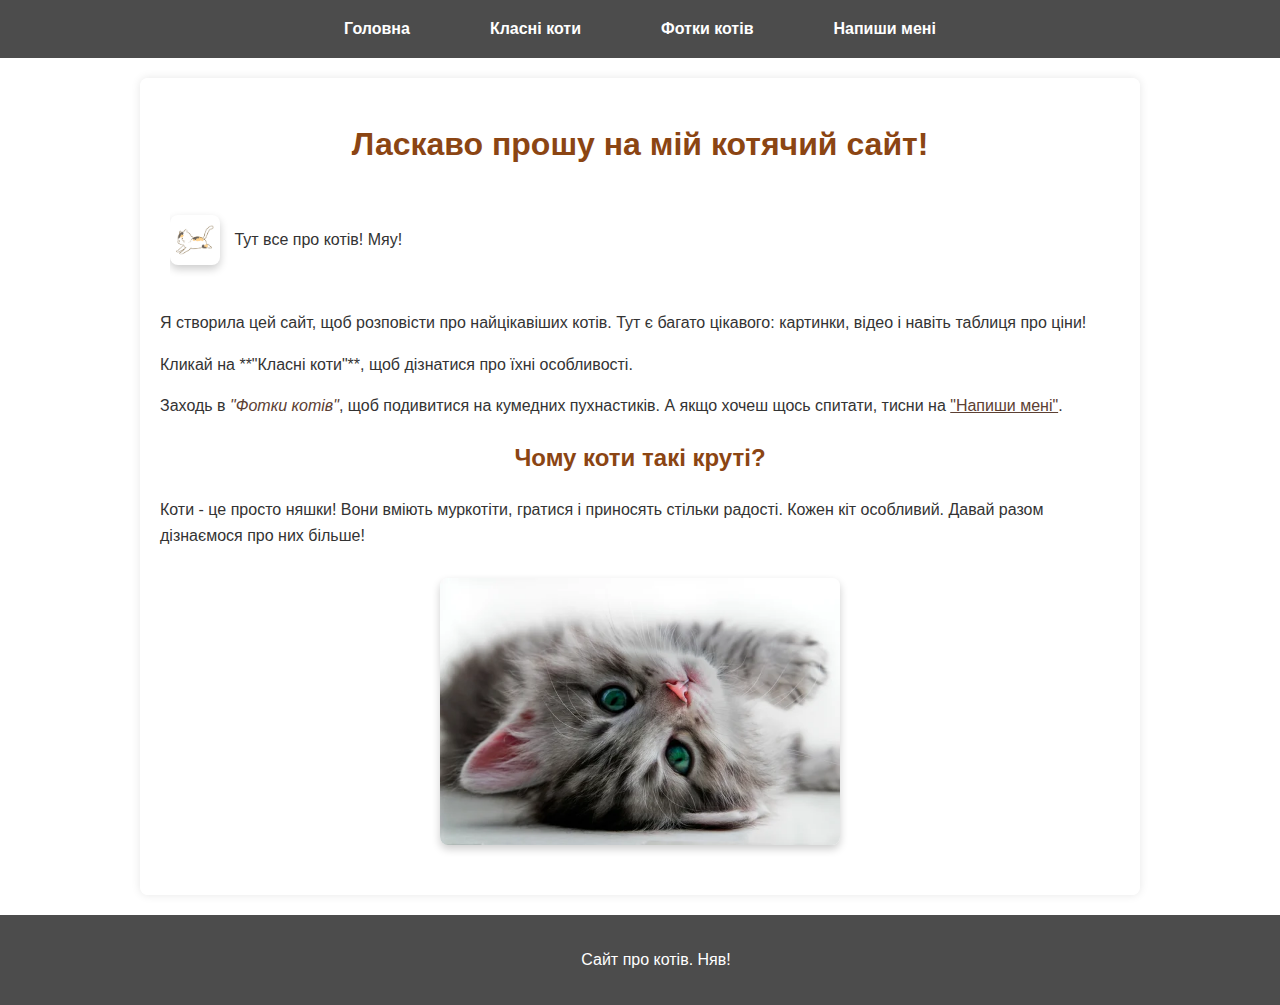
<file: Мій_Сайт_Коти/index.html>
<!DOCTYPE html>
<html lang="uk">
<head>
    <meta charset="UTF-8">
    <meta name="viewport" content="width=device-width, initial-scale=1.0">
    <title>Привіт, котики!</title>
    <link rel="stylesheet" href="styles.css">
</head>
<body>
    <header>
        <nav>
            <ul>
                <li><a href="index.html">Головна</a></li>
                <li><a href="breeds.html">Класні коти</a></li>
                <li><a href="gallery.html">Фотки котів</a></li>
                <li><a href="contacts.html">Напиши мені</a></li>
            </ul>
        </nav>
    </header>

    <main>
        <h1>Ласкаво прошу на мій котячий сайт!</h1>

        <div class="marquee-container">
            <div class="marquee-content">
                <img src="—Pngtree—a running three-eyed cat_4488733.png" alt="Кіт, що біжить" style="height: 50px; width: auto; display: inline-block; vertical-align: middle;">
                <p style="display: inline-block; vertical-align: middle; margin-left: 10px;">Тут все про котів! Мяу!</p>
            </div>
        </div>

        <p>Я створила цей сайт, щоб розповісти про найцікавіших котів. Тут є багато цікавого: картинки, відео і навіть таблиця про ціни!</p>
        <p>Кликай на **"Класні коти"**, щоб дізнатися про їхні особливості.</p>
        <p>Заходь в <em>"Фотки котів"</em>, щоб подивитися на кумедних пухнастиків. А якщо хочеш щось спитати, тисни на <u>"Напиши мені"</u>.</p>

        <h2>Чому коти такі круті?</h2>
        <p>Коти - це просто няшки! Вони вміють муркотіти, гратися і приносять стільки радості. Кожен кіт особливий. Давай разом дізнаємося про них більше!</p>

        <img src="depositphotos_2186038-stock-photo-kitten-lays-isolated.jpg" alt="Милий котик на головній сторінці" style="width: 50%; max-width: 400px; margin: 30px auto;">

    </main>

    <footer>
        <p>Сайт про котів. Няв!</p>
    </footer>
</body>
</html>
</file>
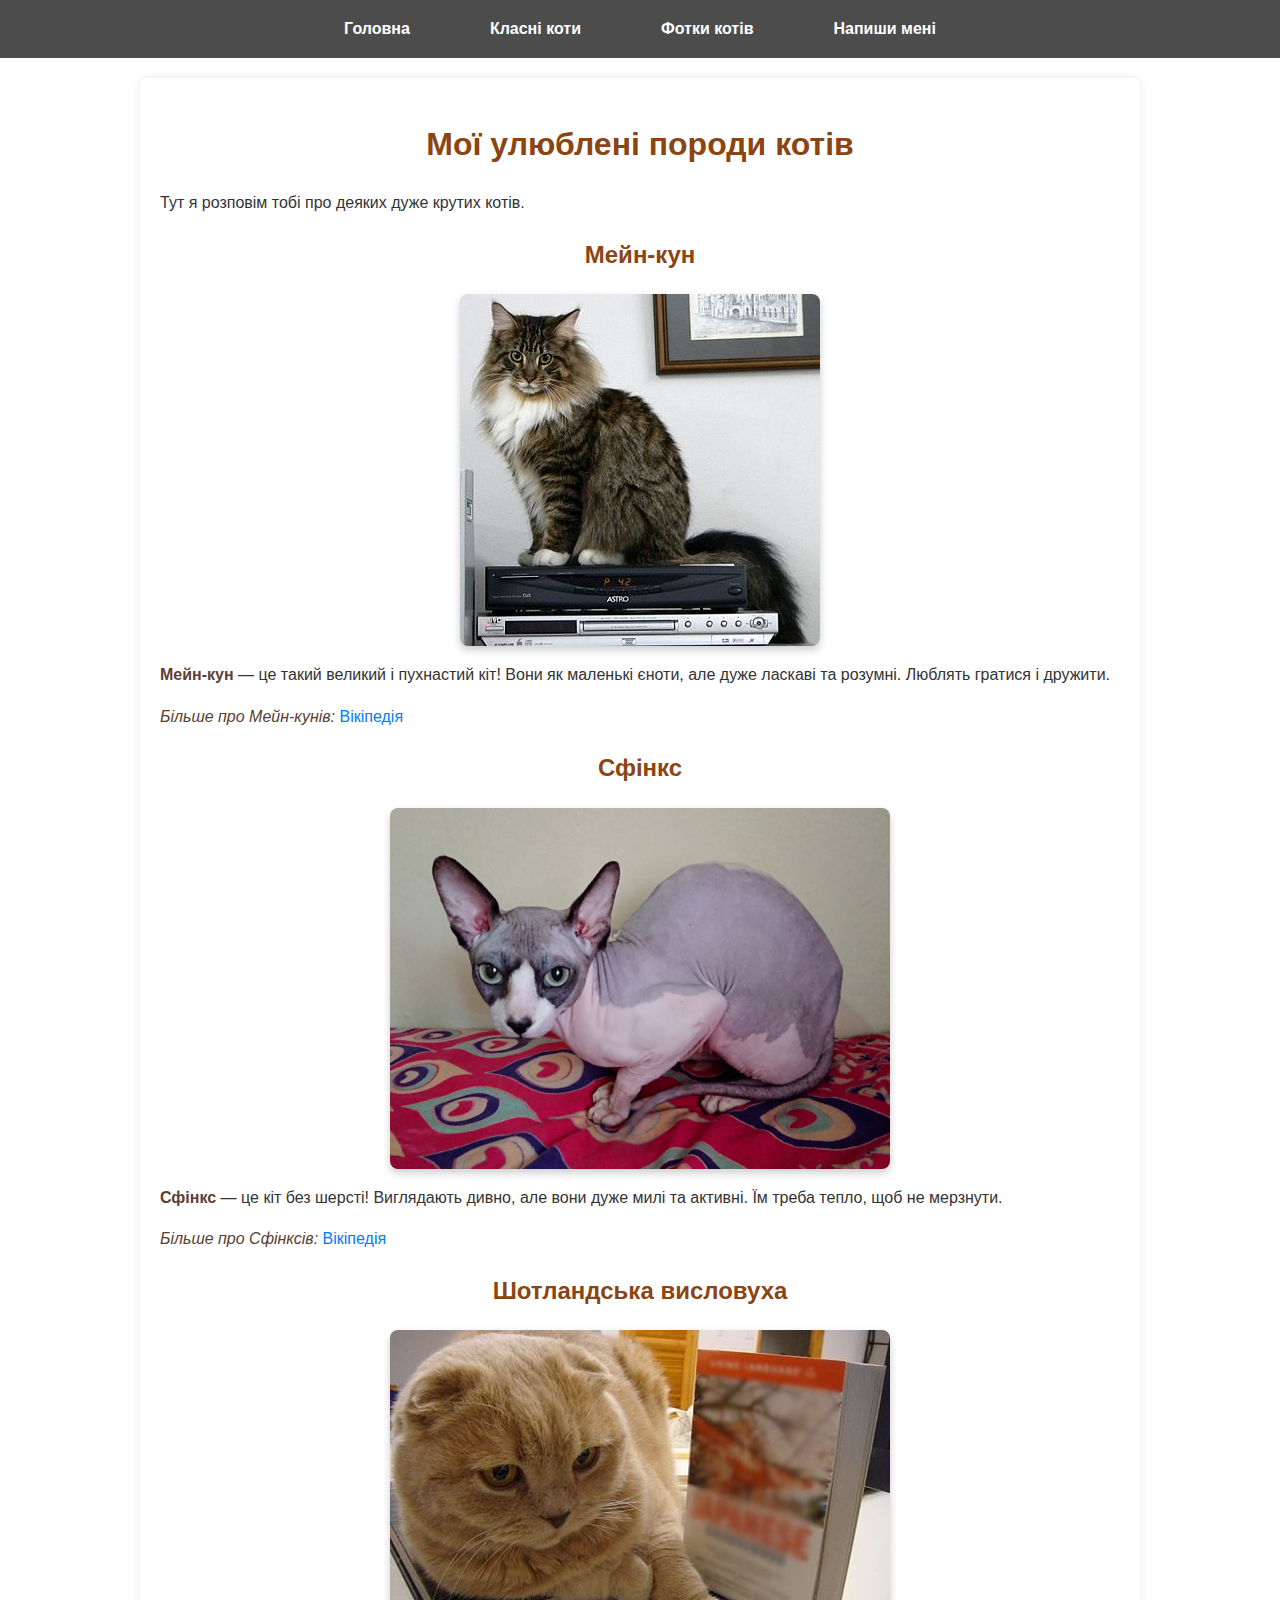
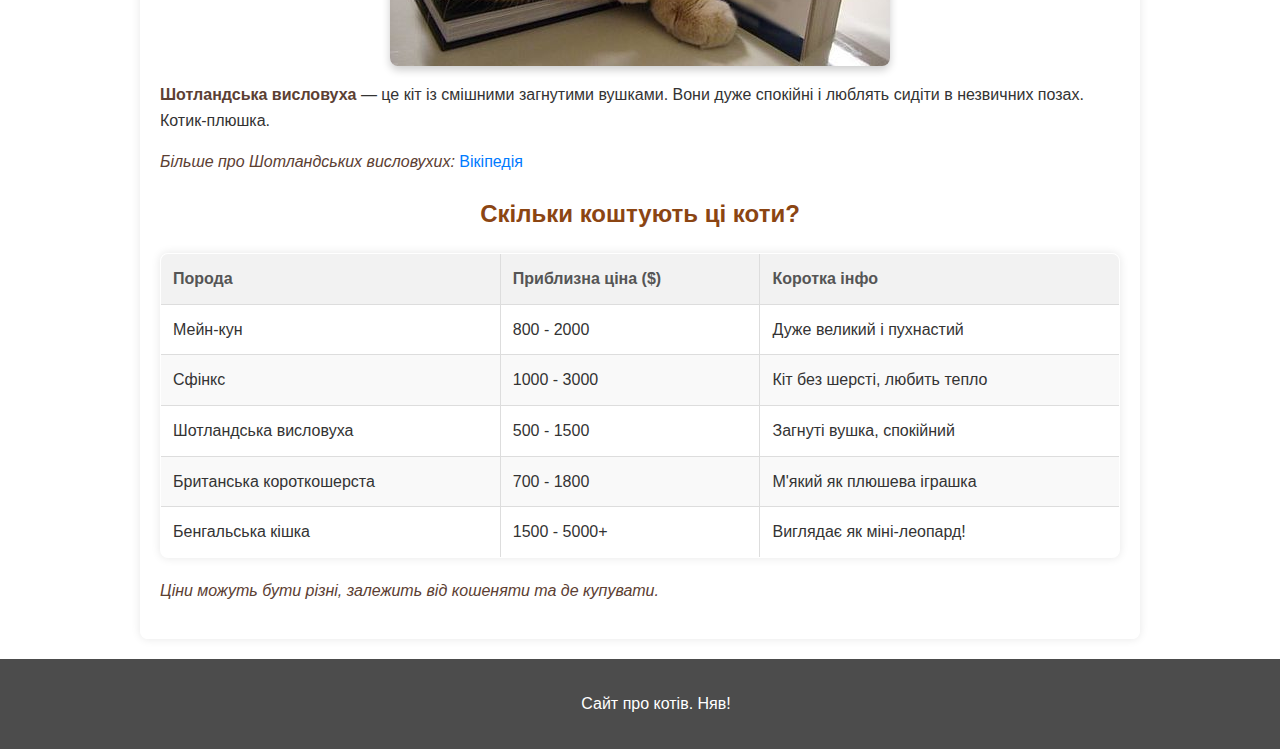
<file: Мій_Сайт_Коти/breeds.html>
<!DOCTYPE html>
<html lang="uk">
<head>
    <meta charset="UTF-8">
    <meta name="viewport" content="width=device-width, initial-scale=1.0">
    <title>Класні коти</title>
    <link rel="stylesheet" href="styles.css">
</head>
<body>
    <header>
        <nav>
            <ul>
                <li><a href="index.html">Головна</a></li>
                <li><a href="breeds.html">Класні коти</a></li>
                <li><a href="gallery.html">Фотки котів</a></li>
                <li><a href="contacts.html">Напиши мені</a></li>
            </ul>
        </nav>
    </header>

    <main>
        <h1>Мої улюблені породи котів</h1>

        <p>Тут я розповім тобі про деяких дуже крутих котів.</p>

        <h2>Мейн-кун</h2>
        <img src="360px-BillyHJay.jpg" alt="Мейн-кун">
        <p><strong>Мейн-кун</strong> — це такий великий і пухнастий кіт! Вони як маленькі єноти, але дуже ласкаві та розумні. Люблять гратися і дружити.</p>
        <p><em>Більше про Мейн-кунів:</em> <a href="https://uk.wikipedia.org/wiki/%D0%9C%D0%B5%D0%B9%D0%BD-%D0%BA%D1%83%D0%BD" target="_blank">Вікіпедія</a></p>

        <h2>Сфінкс</h2>
        <img src="GreekSphynxCat1.png" alt="Сфінкс">
        <p><strong>Сфінкс</strong> — це кіт без шерсті! Виглядають дивно, але вони дуже милі та активні. Їм треба тепло, щоб не мерзнути.</p>
        <p><em>Більше про Сфінксів:</em> <a href="https://uk.wikipedia.org/wiki/%D0%9A%D0%B0%D0%BD%D0%B0%D0%B4%D1%81%D1%8C%D0%BA%D0%B8%D0%B9_%D1%81%D1%84%D1%96%D0%BD%D0%BA%D1%81" target="_blank">Вікіпедія</a></p>

        <h2>Шотландська висловуха</h2>
        <img src="500px-Yellow_scottish_fold.jpg" alt="Шотландська висловуха">
        <p><strong>Шотландська висловуха</strong> — це кіт із смішними загнутими вушками. Вони дуже спокійні і люблять сидіти в незвичних позах. Котик-плюшка.</p>
        <p><em>Більше про Шотландських висловухих:</em> <a href="https://uk.wikipedia.org/wiki/%D0%A8%D0%BE%D1%82%D0%BB%D0%B0%D0%BD%D0%B4%D1%81%D1%8C%D0%BA%D0%B0_%D0%B2%D0%B8%D1%81%D0%BB%D0%BE%D0%B2%D1%83%D1%85%D0%B0" target="_blank">Вікіпедія</a></p>

        <h2>Скільки коштують ці коти?</h2>
        <table>
            <thead>
                <tr>
                    <th>Порода</th>
                    <th>Приблизна ціна ($)</th>
                    <th>Коротка інфо</th>
                </tr>
            </thead>
            <tbody>
                <tr>
                    <td>Мейн-кун</td>
                    <td>800 - 2000</td>
                    <td>Дуже великий і пухнастий</td>
                </tr>
                <tr>
                    <td>Сфінкс</td>
                    <td>1000 - 3000</td>
                    <td>Кіт без шерсті, любить тепло</td>
                </tr>
                <tr>
                    <td>Шотландська висловуха</td>
                    <td>500 - 1500</td>
                    <td>Загнуті вушка, спокійний</td>
                </tr>
                <tr>
                    <td>Британська короткошерста</td>
                    <td>700 - 1800</td>
                    <td>М'який як плюшева іграшка</td>
                </tr>
                <tr>
                    <td>Бенгальська кішка</td>
                    <td>1500 - 5000+</td>
                    <td>Виглядає як міні-леопард!</td>
                </tr>
            </tbody>
        </table>
        <p><em>Ціни можуть бути різні, залежить від кошеняти та де купувати.</em></p>

    </main>

    <footer>
        <p>Сайт про котів. Няв!</p>
    </footer>
</body>
</html>
</file>
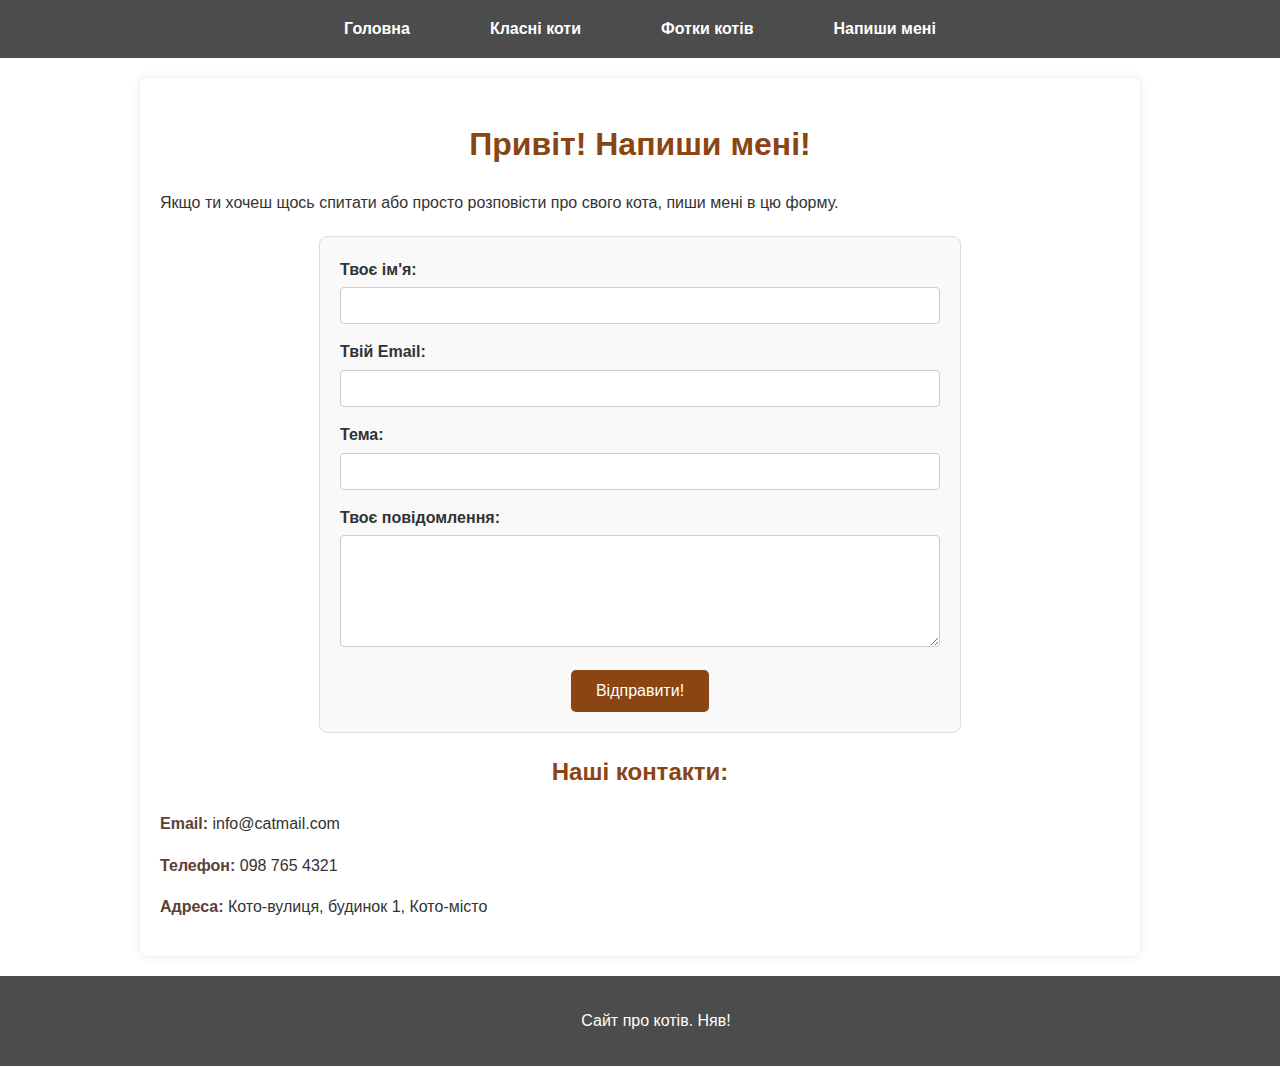
<file: Мій_Сайт_Коти/contacts.html>
<!DOCTYPE html>
<html lang="uk">
<head>
    <meta charset="UTF-8">
    <meta name="viewport" content="width=device-width, initial-scale=1.0">
    <title>Напиши мені</title>
    <link rel="stylesheet" href="styles.css">
</head>
<body>
    <header>
        <nav>
            <ul>
                <li><a href="index.html">Головна</a></li>
                <li><a href="breeds.html">Класні коти</a></li>
                <li><a href="gallery.html">Фотки котів</a></li>
                <li><a href="contacts.html">Напиши мені</a></li>
            </ul>
        </nav>
    </header>

    <main>
        <h1>Привіт! Напиши мені!</h1>

        <p>Якщо ти хочеш щось спитати або просто розповісти про свого кота, пиши мені в цю форму.</p>

        <form action="#" method="post" style="max-width: 600px; margin: 20px auto; padding: 20px; border: 1px solid #ddd; border-radius: 8px; background-color: #f9f9f9;">
            <div style="margin-bottom: 15px;">
                <label for="name" style="display: block; margin-bottom: 5px; font-weight: bold;">Твоє ім'я:</label>
                <input type="text" id="name" name="name" required style="width: 100%; padding: 10px; border: 1px solid #ccc; border-radius: 4px; box-sizing: border-box;">
            </div>

            <div style="margin-bottom: 15px;">
                <label for="email" style="display: block; margin-bottom: 5px; font-weight: bold;">Твій Email:</label>
                <input type="email" id="email" name="email" required style="width: 100%; padding: 10px; border: 1px solid #ccc; border-radius: 4px; box-sizing: border-box;">
            </div>

            <div style="margin-bottom: 15px;">
                <label for="subject" style="display: block; margin-bottom: 5px; font-weight: bold;">Тема:</label>
                <input type="text" id="subject" name="subject" style="width: 100%; padding: 10px; border: 1px solid #ccc; border-radius: 4px; box-sizing: border-box;">
            </div>

            <div style="margin-bottom: 15px;">
                <label for="message" style="display: block; margin-bottom: 5px; font-weight: bold;">Твоє повідомлення:</label>
                <textarea id="message" name="message" rows="6" required style="width: 100%; padding: 10px; border: 1px solid #ccc; border-radius: 4px; box-sizing: border-box; resize: vertical;"></textarea>
            </div>

            <div style="text-align: center;">
                <button type="submit" style="background-color: #8B4513; color: white; padding: 12px 25px; border: none; border-radius: 5px; cursor: pointer; font-size: 16px; transition: background-color 0.3s ease;">Відправити!</button>
            </div>
        </form>

        <h2>Наші контакти:</h2>
        <p><strong>Email:</strong> info@catmail.com </p>
        <p><strong>Телефон:</strong> 098 765 4321 </p>
        <p><strong>Адреса:</strong> Кото-вулиця, будинок 1, Кото-місто </p>

    </main>

    <footer>
        <p>Сайт про котів. Няв!</p>
    </footer>
</body>
</html>
</file>
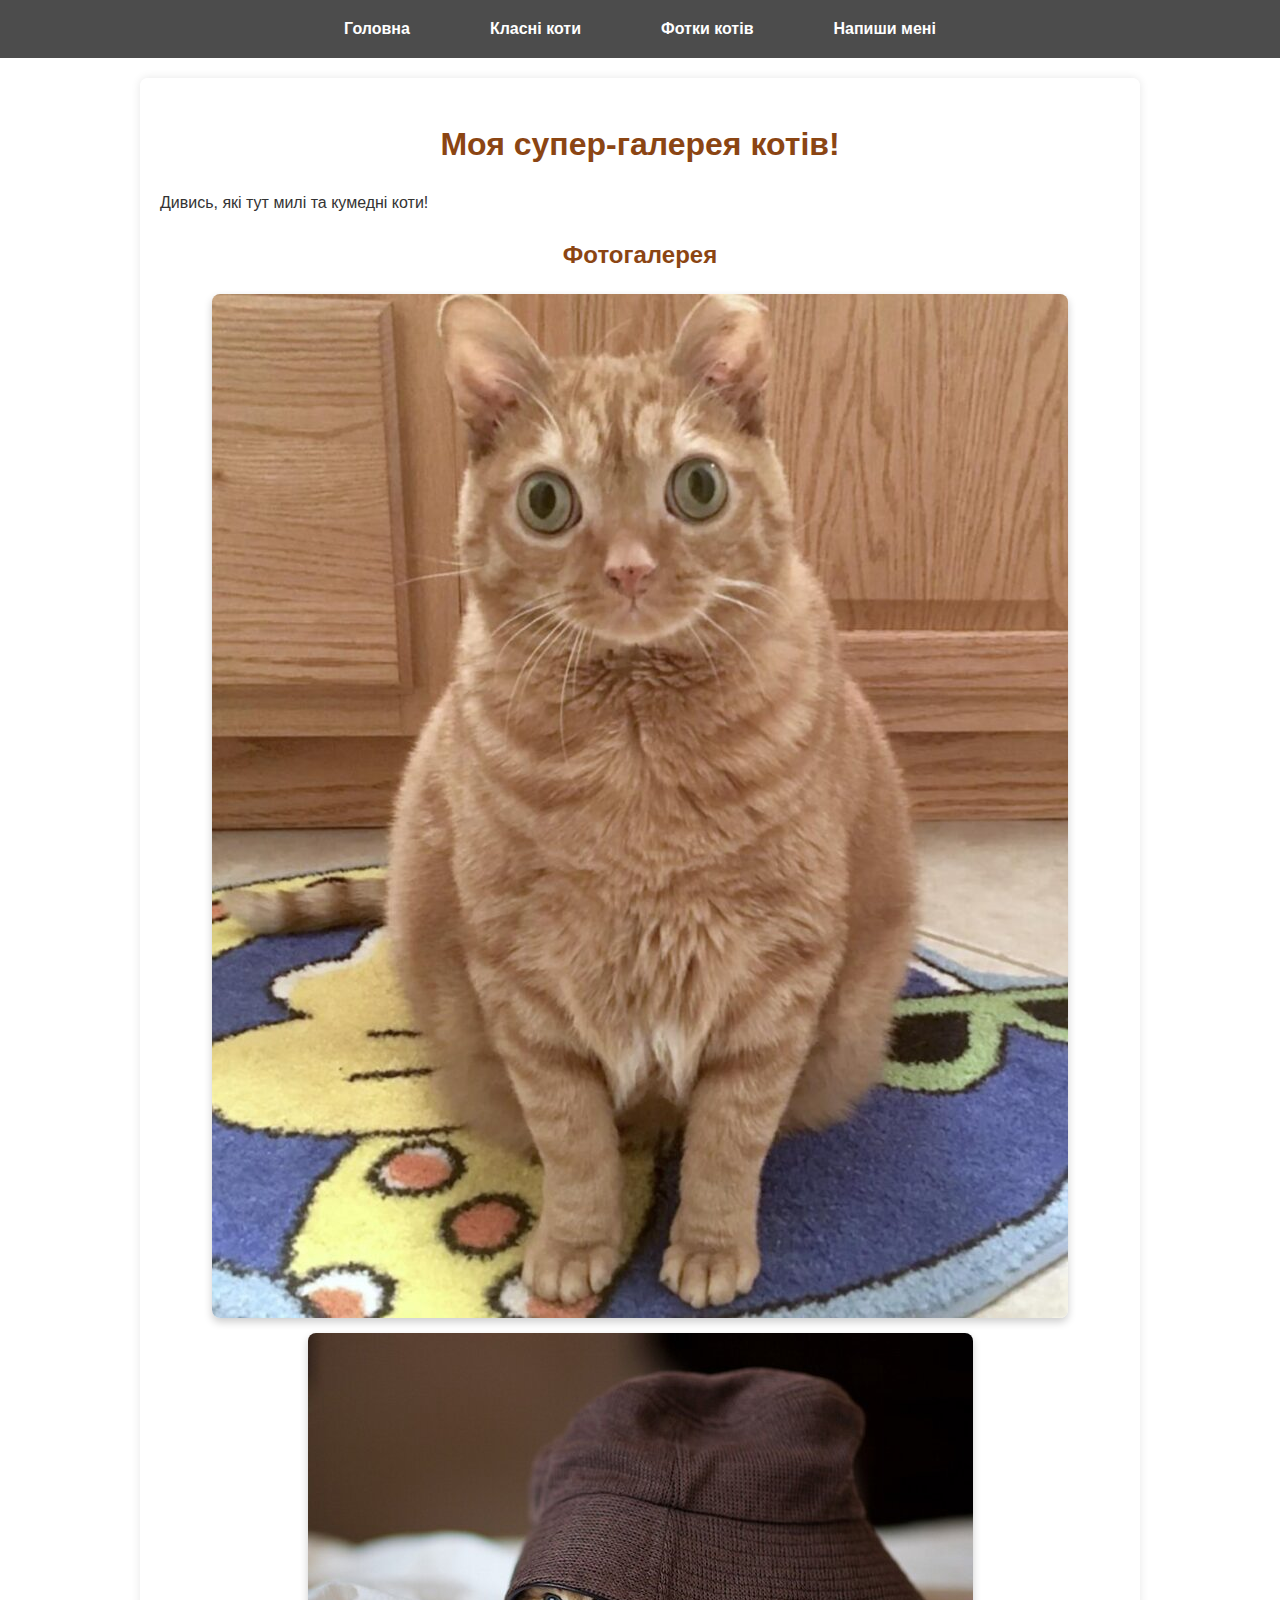
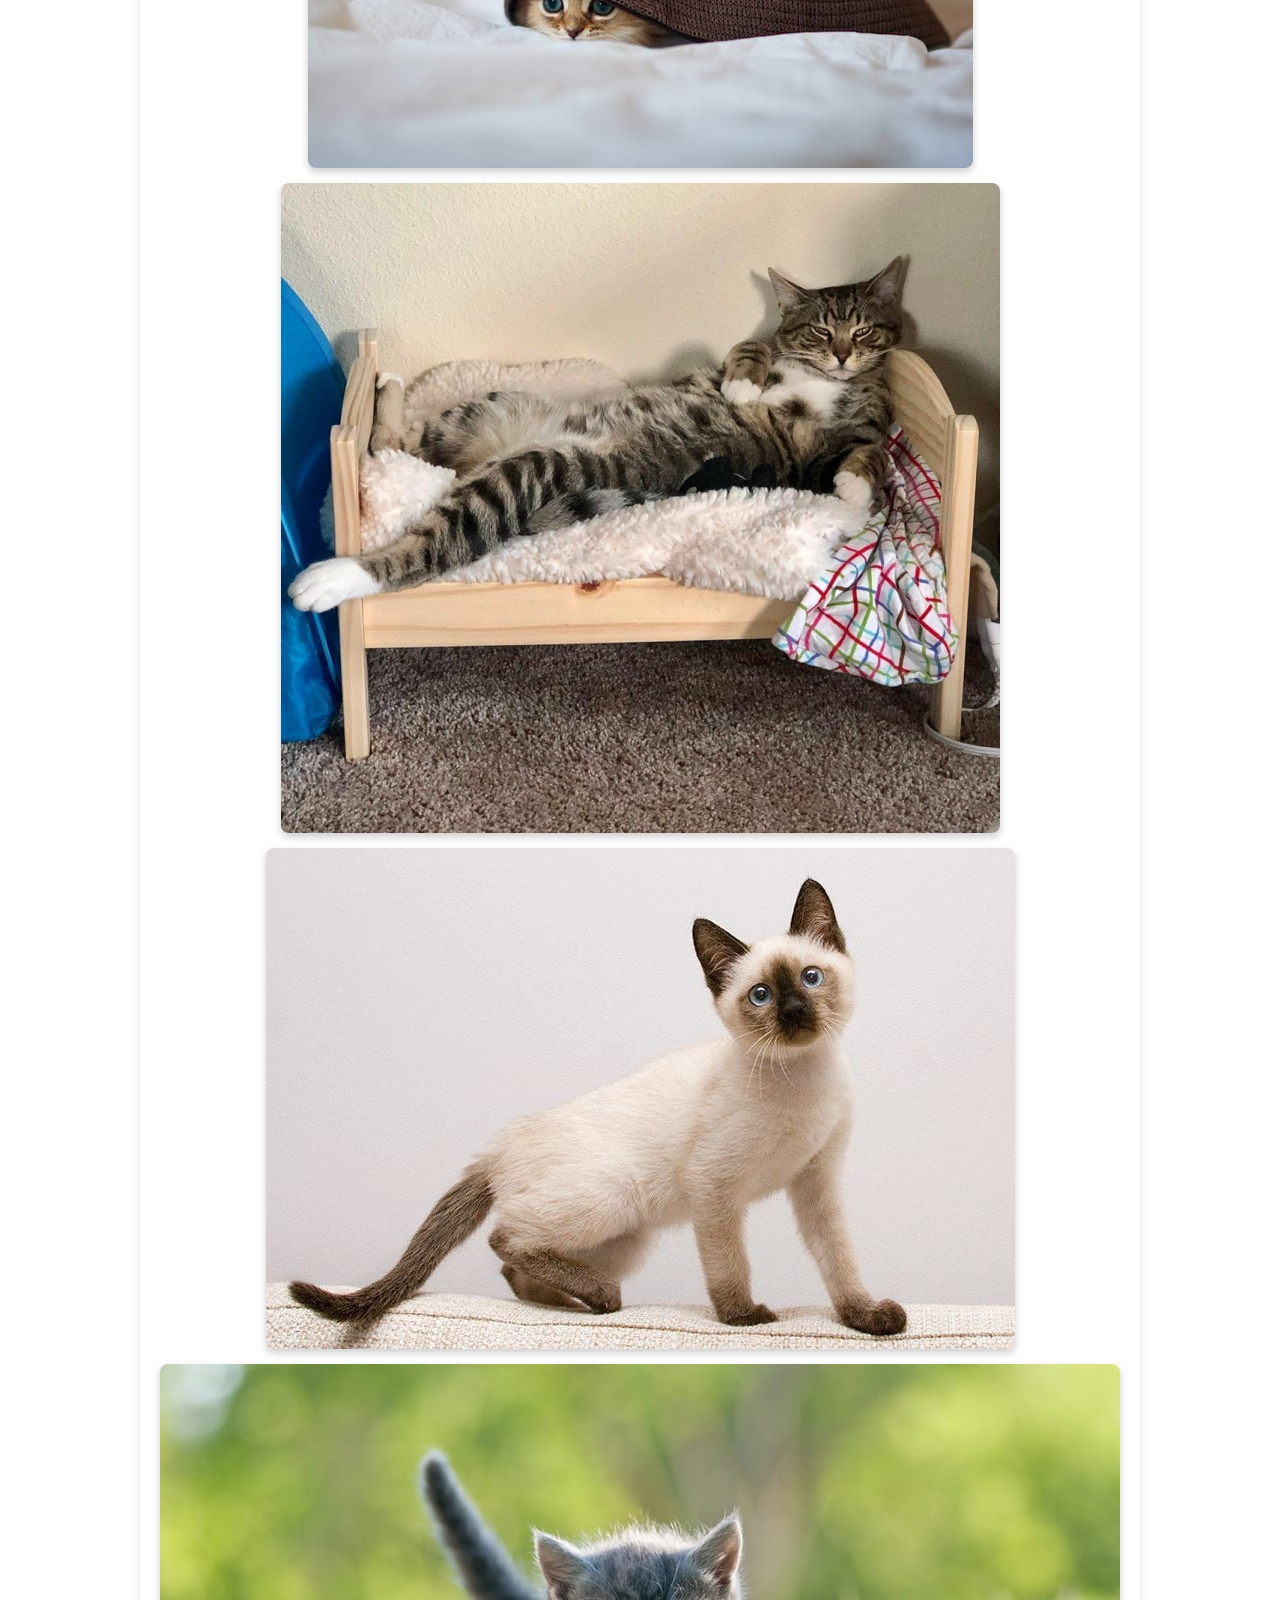
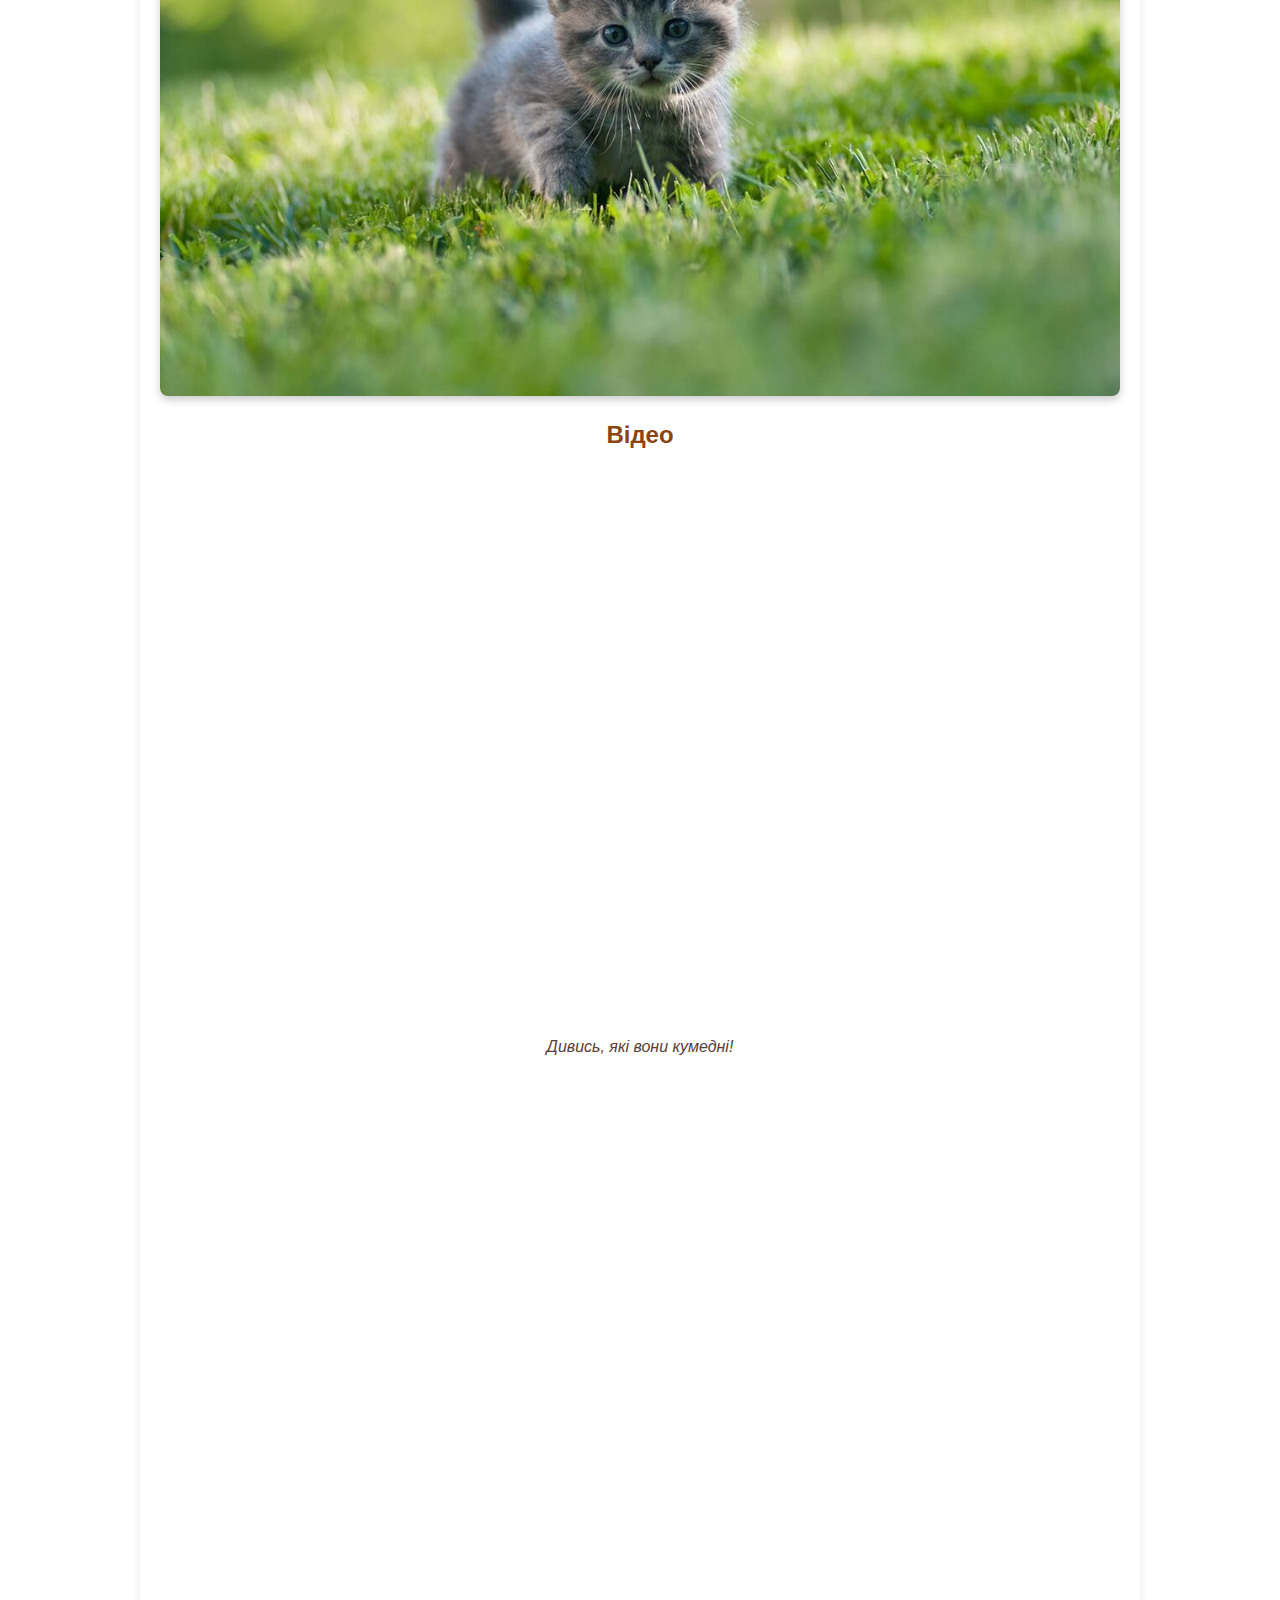
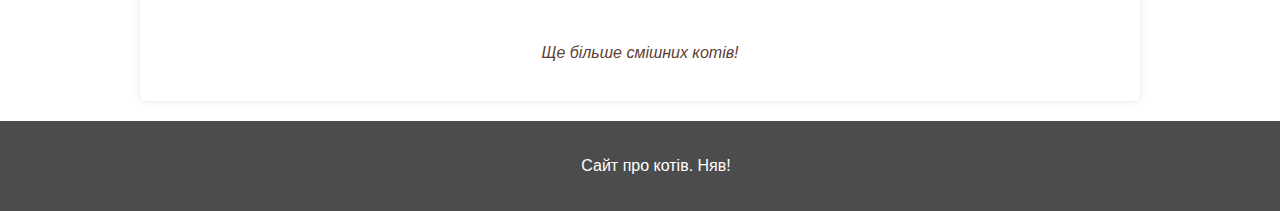
<file: Мій_Сайт_Коти/gallery.html>
<!DOCTYPE html>
<html lang="uk">
<head>
    <meta charset="UTF-8">
    <meta name="viewport" content="width=device-width, initial-scale=1.0">
    <title>Фотки котів</title>
    <link rel="stylesheet" href="styles.css">
</head>
<body>
    <header>
        <nav>
            <ul>
                <li><a href="index.html">Головна</a></li>
                <li><a href="breeds.html">Класні коти</a></li>
                <li><a href="gallery.html">Фотки котів</a></li>
                <li><a href="contacts.html">Напиши мені</a></li>
            </ul>
        </nav>
    </header>

    <main>
        <h1>Моя супер-галерея котів!</h1>

        <p>Дивись, які тут милі та кумедні коти!</p>

        <h2>Фотогалерея</h2>
        <img src="Snimok-ekrana-2022-01-11-v-08.33.09-856x1024.jpg" alt="Кіт з цікавим поглядом">
        <img src="64c7622a822217eb952f18afc279141d.jpg" alt="Милий котик">
        <img src="5_oskar_cat.jpg" alt="Кіт відпочиває">
        <img src="Сіамський-кіт-фото.jpg" alt="Сіамський кіт">
        <img src="cat5.jpg" alt="Маленьке кошеня">


        <h2>Відео</h2>
        <div class="video-container">
            <iframe width="560" height="315" src="https://www.youtube.com/embed/z--gIFwa_jU?si=23JgmKNF2Tx299nS" frameborder="0" allow="accelerometer; autoplay; clipboard-write; encrypted-media; gyroscope; picture-in-picture" allowfullscreen></iframe>
        </div>
        <p style="text-align: center;"><em>Дивись, які вони кумедні!</em></p>

        <div class="video-container">
            <iframe width="560" height="315" src="https://www.youtube.com/embed/P598r4cI0qY?si=7cMhH5FXRP7oTfVi" frameborder="0" allow="accelerometer; autoplay; clipboard-write; encrypted-media; gyroscope; picture-in-picture" allowfullscreen></iframe>
        </div>
        <p style="text-align: center;"><em>Ще більше смішних котів!</em></p>

    </main>

    <footer>
        <p>Сайт про котів. Няв!</p>
    </footer>
</body>
</html>
</file>
<file: Мій_Сайт_Коти/styles.css>
body {
    font-family: 'Arial', sans-serif; /* Вибираємо більш приємний шрифт */
    background-image: url('https://bogatyr.club/uploads/posts/2023-03/39380/thumbs/1679653376_bogatyr-club-p-dorogoi-serii-fon-krasivo-62.png'); /* Фонове зображення */
    background-size: cover; /* Розтягнути зображення на всю площу */
    background-attachment: fixed; /* Зафіксувати фон при прокрутці */
    background-position: center center; /* Вирівняти фон по центру */
    color: #333; /* Колір шрифту */
    margin: 0;
    padding: 0;
    line-height: 1.6; /* Міжрядковий інтервал для кращої читабельності */
}

header {
    background-color: rgba(0, 0, 0, 0.7); /* Напівпрозорий чорний фон для хедера */
    color: #fff;
    padding: 1em 0;
    text-align: center;
}

nav ul {
    list-style: none;
    padding: 0;
    margin: 0;
    display: flex;
    justify-content: center;
}

nav li {
    margin: 0 1.5em; /* Збільшимо відступи між пунктами меню */
}

nav a {
    color: #fff;
    text-decoration: none;
    font-weight: bold;
    padding: 0.5em 1em;
    transition: background-color 0.3s ease; /* Плавний перехід при наведенні */
}

nav a:hover {
    background-color: rgba(255, 255, 255, 0.2); /* Легке підсвічування при наведенні */
    border-radius: 5px;
}

main {
    padding: 20px;
    background-color: rgba(255, 255, 255, 0.9); /* Напівпрозорий білий фон для основного контенту */
    margin: 20px auto; /* Центруємо блок контенту */
    max-width: 960px; /* Обмежимо ширину контенту */
    box-shadow: 0 0 10px rgba(0, 0, 0, 0.1); /* Легка тінь */
    border-radius: 8px; /* Закруглені кути */
}

h1, h2, h3 {
    color: #8B4513; /* Коричневий колір для заголовків, підходить до фону */
    text-align: center;
    margin-bottom: 20px;
}

/* Стилі для тексту */
p {
    margin-bottom: 1em;
}

em { /* Курсив */
    font-style: italic;
    color: #5C4033;
}

strong { /* Напівжирний */
    font-weight: bold;
    color: #5C4033;
}

u { /* Підкреслений */
    text-decoration: underline;
    color: #5C4033;
}

/* Стилі для рядка, що біжить */
.marquee-container {
    background-color: rgba(255, 255, 255, 0.8);
    padding: 10px;
    margin-bottom: 20px;
    border-radius: 5px;
}

.marquee-content {
    white-space: nowrap; /* Заборонити переносити текст */
    overflow: hidden; /* Приховати все, що виходить за межі контейнера */
    box-sizing: border-box; /* Включити padding та border в розмір елемента */
    animation: marquee 15s linear infinite; /* Анімація рядка, що біжить */
}

@keyframes marquee {
    0%   { transform: translateX(100%); }
    100% { transform: translateX(-100%); }
}

/* Стилі для зображень */
img {
    max-width: 100%;
    height: auto;
    display: block; /* Прибирає зайвий простір під зображеннями */
    margin: 15px auto; /* Центрує зображення та додає відступи */
    border-radius: 8px;
    box-shadow: 0 4px 8px rgba(0, 0, 0, 0.2);
}

/* Стилі для відео */
.video-container {
    position: relative;
    padding-bottom: 56.25%; /* 16:9 Aspect Ratio */
    height: 0;
    overflow: hidden;
    margin: 20px auto;
    max-width: 100%;
    border-radius: 8px;
}

.video-container iframe {
    position: absolute;
    top: 0;
    left: 0;
    width: 100%;
    height: 100%;
}

/* Стилі для таблиць */
table {
    width: 100%;
    border-collapse: collapse;
    margin: 20px 0;
    background-color: #fff;
    border-radius: 8px;
    overflow: hidden;
    box-shadow: 0 0 10px rgba(0, 0, 0, 0.1);
}

table, th, td {
    border: 1px solid #ddd;
}

th, td {
    padding: 12px;
    text-align: left;
}

th {
    background-color: #f2f2f2;
    color: #555;
    font-weight: bold;
}

tr:nth-child(even) {
    background-color: #f9f9f9;
}

tr:hover {
    background-color: #f1f1f1;
}

/* Стилі для посилань */
a {
    color: #007bff;
    text-decoration: none;
    transition: color 0.3s ease;
}

a:hover {
    color: #0056b3;
    text-decoration: underline;
}

footer {
    background-color: rgba(0, 0, 0, 0.7);
    color: #fff;
    text-align: center;
    padding: 1em;
    /* position: fixed; */ /* Вимкнемо фіксоване позиціонування, щоб футер був внизу контенту */
    bottom: 0;
    width: 100%;
    margin-top: 20px;
}
</file>
